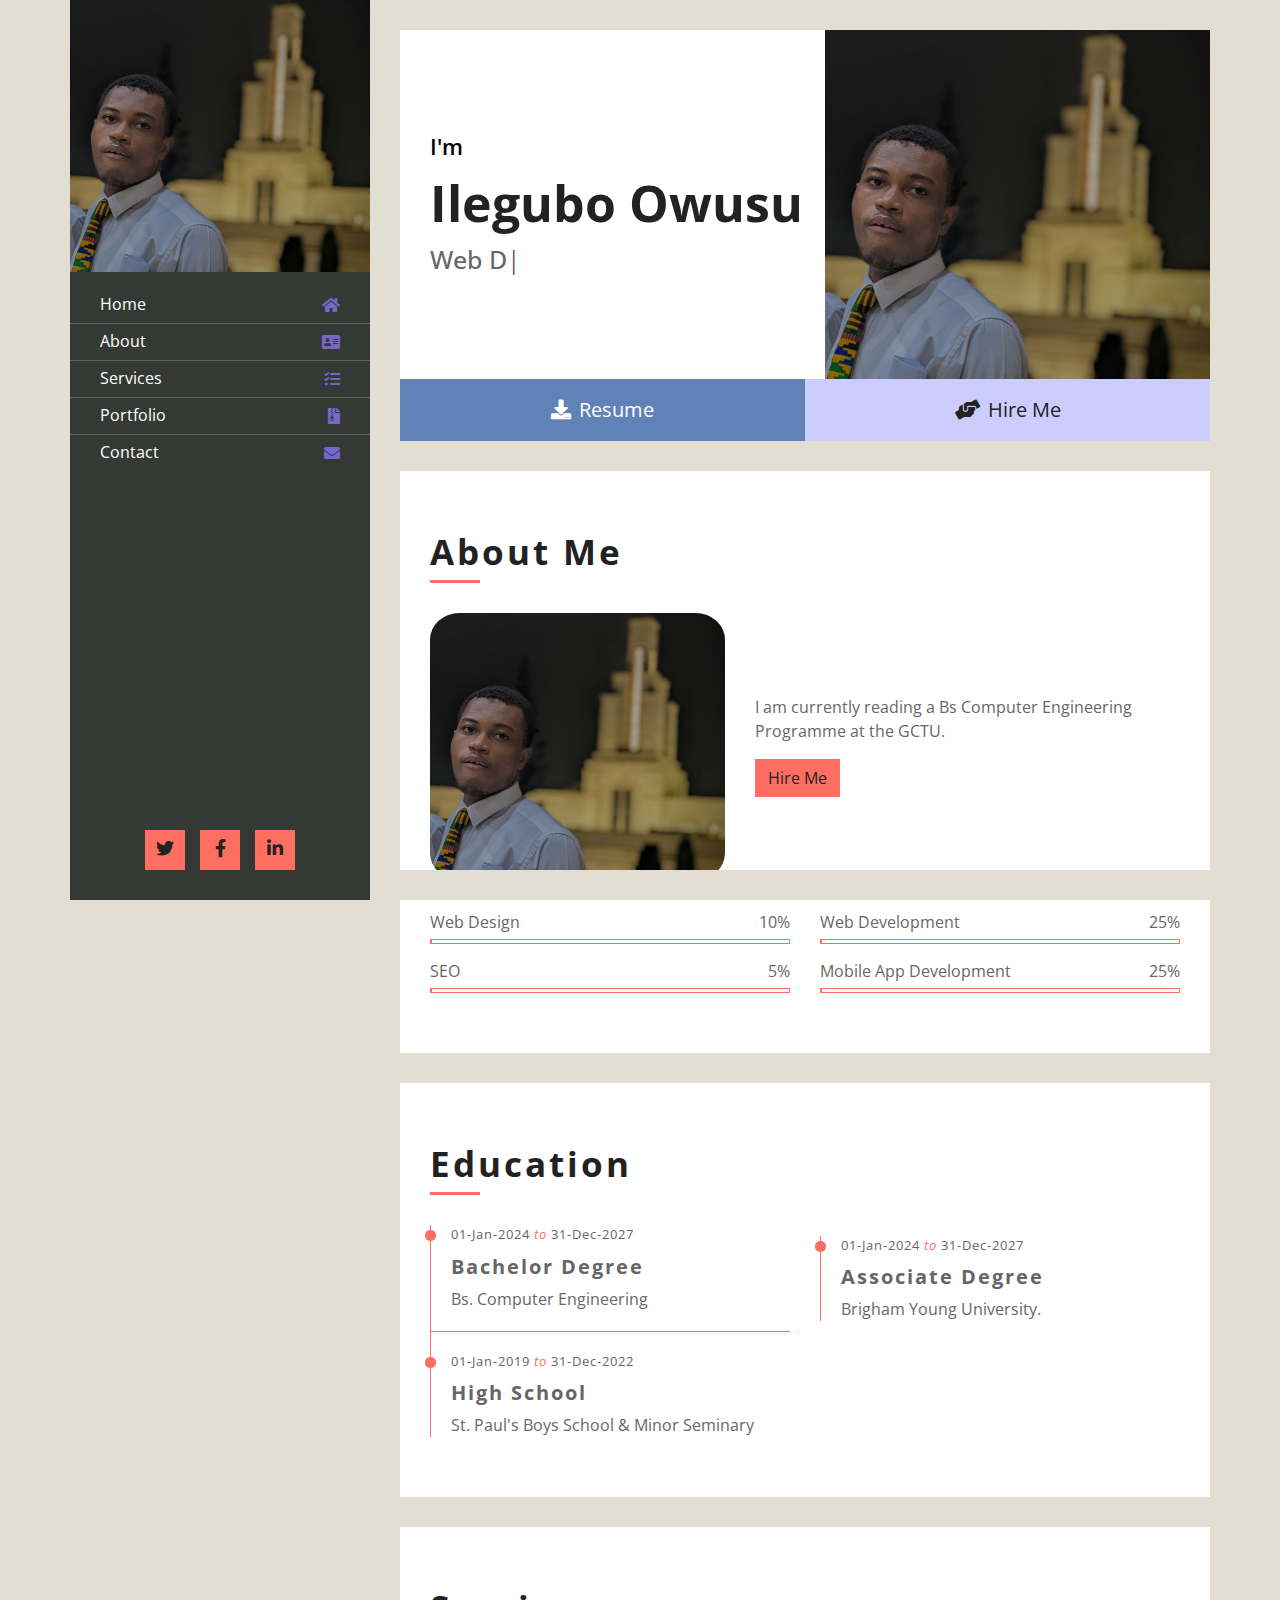
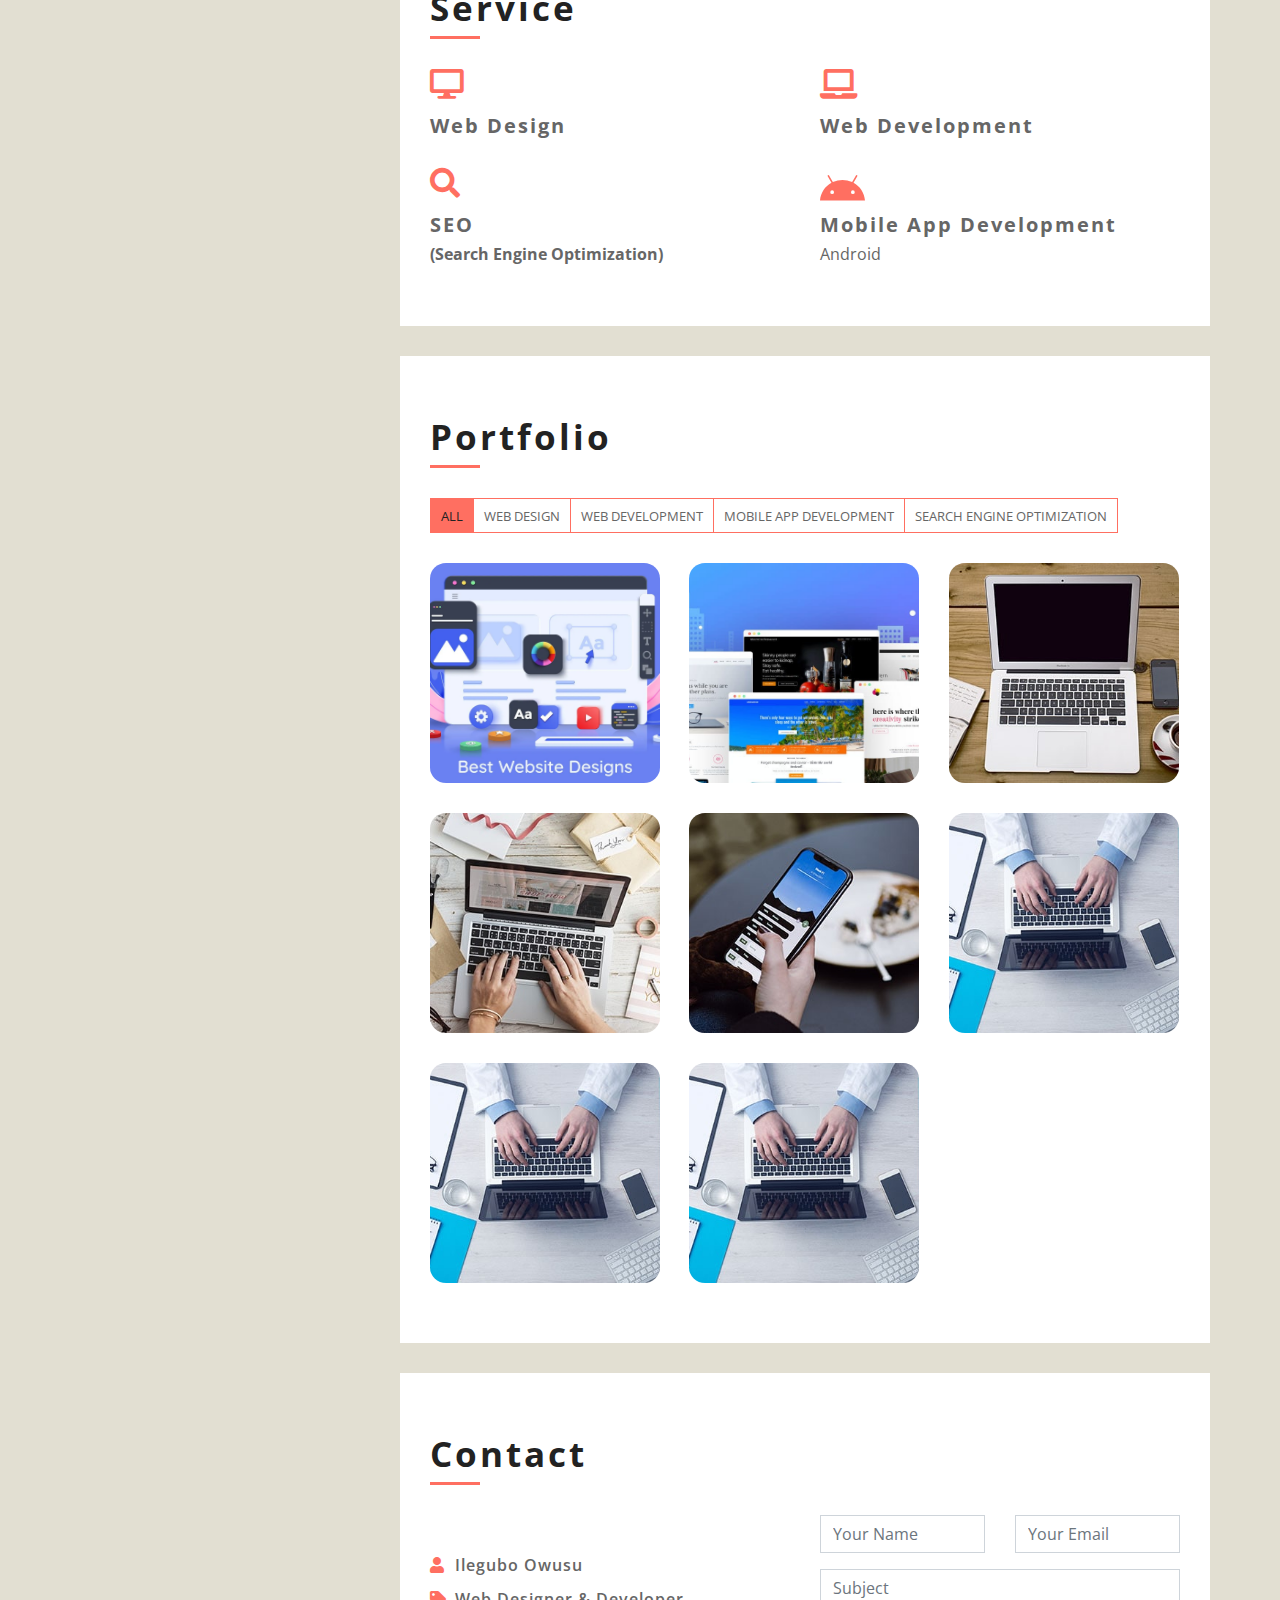
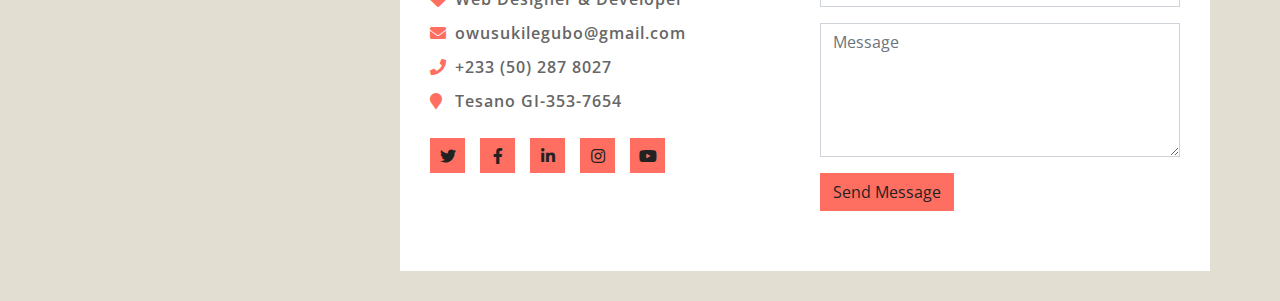
<file: index.html>
<!DOCTYPE html>
<html lang="en">
    <head>
        <meta charset="utf-8">
        <title>Ilegubo Resumé</title>
        <meta content="width=device-width, initial-scale=1.0" name="viewport">
        <meta content="Ilegubo Resumé" name="keywords">
        <meta content="Ilegubo Resumé" name="description">

        <!-- Favicon -->
        <link href="img/favicon.ico" rel="icon">

        <!-- Google Fonts -->
        <link href="https://fonts.googleapis.com/css2?family=Open+Sans:300;400;600;700;800&display=swap" rel="stylesheet">

        <!-- CSS Libraries -->
        <link href="https://stackpath.bootstrapcdn.com/bootstrap/4.4.1/css/bootstrap.min.css" rel="stylesheet">
        <link href="https://cdnjs.cloudflare.com/ajax/libs/font-awesome/5.10.0/css/all.min.css" rel="stylesheet">
        <link href="lib/slick/slick.css" rel="stylesheet">
        <link href="lib/slick/slick-theme.css" rel="stylesheet">
        <link href="lib/lightbox/css/lightbox.min.css" rel="stylesheet">

        <!-- Template Stylesheet -->
        <link href="css/style.css" rel="stylesheet">
    </head>

    <body data-spy="scroll" data-target=".navbar" data-offset="51">
        <div class="wrapper">
            <div class="sidebar">
                <div class="sidebar-header">
                    <img src="img\temple_light.jpg" alt="Image">
                </div>
                <div class="sidebar-content">
                    <nav class="navbar navbar-expand-md bg-dark navbar-dark">
                        <a href="#" class="navbar-brand">Navigation</a>
                        <button type="button" class="navbar-toggler" data-bs-toggle="collapse" data-bs-target="#navbarCollapse">
                            <span class="navbar-toggler-icon"></span>
                        </button>
                        <div class="collapse navbar-collapse" id="navbarCollapse">
                            <ul class="nav navbar-nav">
                                <li class="nav-item">
                                    <a class="nav-link" href="#home">Home<i class="fa fa-home"></i></a>
                                </li>
                                <li class="nav-item">
                                    <a class="nav-link" href="#about">About<i class="fa fa-address-card"></i></a>
                                </li>
                                <!-- <li class="nav-item">
                                    <a class="nav-link" href="#experience">Experience<i class="fa fa-star"></i></a>
                                </li>  -->
                                <li class="nav-item">
                                    <a class="nav-link" href="#service">Services<i class="fa fa-tasks"></i></a>
                                </li>
                                <li class="nav-item">
                                    <a class="nav-link" href="#portfolio">Portfolio<i class="fa fa-file-archive"></i></a>
                                </li>
                                <li class="nav-item">
                                    <a class="nav-link" href="#contact">Contact<i class="fa fa-envelope"></i></a>
                                </li>
                            </ul>
                        </div>
                    </nav>
                </div>
                <div class="sidebar-footer">
                    <a href="#"><i class="fab fa-twitter"></i></a>
                    <a href="https://www.facebook.com/AkpeneSatsyi1?__cft__[0]=[base64]&__tn__=-UC%2CP-R" target = "_blank" rel = "noopener noreferrer"><i class="fab fa-facebook-f"></i></a>
                    <a href="#"><i class="fab fa-linkedin-in"></i></a>
                </div>
            </div>
            <div class="content">
                <!-- Header Start -->
                 <section id = "home">
                <div class="header" id="header">
                    <div class="content-inner">
                        <p style="color:black">I'm</p>
                        <h1>Ilegubo Owusu</h1>
                        <h2></h2>
                        <div class="typed-text">Web Designer, Web Developer, Front End Developer, Apps Developer, Graphic Designer</div>
                    </div>
                </div>
            </section>
                <!-- Header End -->
                
                <!-- Large Button Start -->
                <div class="large-btn">
                    <div class="content-inner">
                        <a class="btn" href="#"><i class="fa fa-download"></i>Resume</a>
                        <a class="btn" href="#"><i class="fa fa-hands-helping"></i>Hire Me</a>
                    </div>
                </div>
                <!-- Large Button End -->
                
                <!-- About Start -->
                <div class="about" id="about">
                    <div class="content-inner">
                        <div class="content-header">
                            <h2>About Me</h2>
                        </div>
                        <div class="row align-items-center">
                            <div class="col-md-6 col-lg-5">
                                <img src="img\temple_light.jpg" alt="Image">
                            </div>
                            <div class="col-md-6 col-lg-7">
                                <p>
                                    I am currently reading a Bs Computer Engineering Programme at the GCTU.
                                </p>
                                <a class="btn" href="#">Hire Me</a>
                            </div>
                        </div>
                        <div class="row">
                            <div class="col-md-6">
                                <div class="skills">
                                    <div class="skill-name">
                                        <p>Web Design</p><p>10%</p>
                                    </div>
                                    <div class="progress">
                                        <div class="progress-bar" role="progressbar" aria-valuenow="10" aria-valuemin="0" aria-valuemax="100"></div>
                                    </div>
                                    <div class="skill-name">
                                        <p>SEO</p><p>5%</p>
                                    </div>
                                    <div class="progress">
                                        <div class="progress-bar" role="progressbar" aria-valuenow="5" aria-valuemin="0" aria-valuemax="100"></div>
                                    </div>
                                </div>
                            </div>
                            <div class="col-md-6">
                                <div class="skills">
                                    <div class="skill-name">
                                        <p>Web Development</p><p>25%</p>
                                    </div>
                                    <div class="progress">
                                        <div class="progress-bar" role="progressbar" aria-valuenow="25" aria-valuemin="0" aria-valuemax="100"></div>
                                    </div>
                                    <div class="skill-name">
                                        <p>Mobile App Development</p><p>25%</p>
                                    </div>
                                    <div class="progress">
                                        <div class="progress-bar" role="progressbar" aria-valuenow="25" aria-valuemin="0" aria-valuemax="100"></div>
                                    </div>
                                </div>
                            </div>
                        </div>
                    </div>
                </div>
                <!-- About End -->
                
                <!-- Education Start -->
                <div class="education" id="education">
                    <div class="content-inner">
                        <div class="content-header">
                            <h2>Education</h2>
                        </div>
                        <div class="row align-items-center">
                            <!-- <div class="col-md-6">
                                <div class="edu-col">
                                    <span>01-Jan-2020 <i>to</i> 31-Dec-2050</span>
                                    <h3>Master Degree</h3>
                                    <p>Masters Degree Programme.</p>
                                </div>
                            </div> -->
                            <div class="col-md-6">
                                <div class="edu-col">
                                    <span>01-Jan-2024 <i>to</i> 31-Dec-2027</span>
                                    <h3>Bachelor Degree</h3>
                                    <p>Bs. Computer Engineering</p>
                                </div>
                            </div>
                            <div class="col-md-6">
                                <div class="edu-col">
                                    <span>01-Jan-2024 <i>to</i> 31-Dec-2027</span>
                                    <h3>Associate Degree</h3>
                                    <p>Brigham Young University.</p>
                                </div>
                            </div>
                            <div class="col-md-6">
                                <div class="edu-col">
                                    <span>01-Jan-2019 <i>to</i> 31-Dec-2022</span>
                                    <h3>High School</h3>
                                    <p>St. Paul's Boys School & Minor Seminary</p>
                                </div>
                            </div>
                        </div>
                    </div>
                </div>
                <!-- Education End -->
                
                <!-- Experience Start -->
                <!-- <div class="experience" id="experience">
                    <div class="content-inner">
                        <div class="content-header">
                            <h2>Experience</h2>
                        </div>
                        <div class="row align-items-center">
                            <div class="col-md-6">
                                <div class="exp-col">
                                    <span>01-Jan-2020 <i>to</i> 31-Dec-2050</span>
                                    <h3>Codex Solution</h3>
                                    <h4>San Francisco, CA</h4>
                                    <h5>Project Manager</h5>
                                    <p>Lorem ipsum dolor sit amet elit suscipit orci. Donec molestie velit id libero.</p>
                                </div>
                            </div>
                            <div class="col-md-6">
                                <div class="exp-col">
                                    <span>01-Jan-2020 <i>to</i> 31-Dec-2050</span>
                                    <h3>Soft Solution Ltd</h3>
                                    <h4>San Francisco, CA</h4>
                                    <h5>Web Developer</h5>
                                    <p>Lorem ipsum dolor sit amet elit suscipit orci. Donec molestie velit id libero.</p>
                                </div>
                            </div>
                            <div class="col-md-6">
                                <div class="exp-col">
                                    <span>01-Jan-2020 <i>to</i> 31-Dec-2050</span>
                                    <h3>ABC Soft Ltd</h3>
                                    <h4>San Francisco, CA</h4>
                                    <h5>Web Designer</h5>
                                    <p>Lorem ipsum dolor sit amet elit suscipit orci. Donec molestie velit id libero.</p>
                                </div>
                            </div>
                            <div class="col-md-6">
                                <div class="exp-col">
                                    <span>01-Jan-2020 <i>to</i> 31-Dec-2050</span>
                                    <h3>Soft Agency</h3>
                                    <h4>San Francisco, CA</h4>
                                    <h5>Graphic Designer</h5>
                                    <p>Lorem ipsum dolor sit amet elit suscipit orci. Donec molestie velit id libero.</p>
                                </div>
                            </div>
                        </div>
                    </div>
                </div> -->
                <!-- Experience End -->
                
                <!-- Service Start -->
                <div class="service" id="service">
                    <div class="content-inner">
                        <div class="content-header">
                            <h2>Service</h2>
                        </div>
                        <div class="row align-items-center">
                            <div class="col-md-6">
                                <div class="srv-col">
                                    <i class="fa fa-desktop"></i>
                                    <h3>Web Design</h3>
                                    <p></p>
                                </div>
                            </div>
                            <div class="col-md-6">
                                <div class="srv-col">
                                    <i class="fa fa-laptop"></i>
                                    <h3>Web Development</h3>
                                    <p></p>
                                </div>
                            </div>
                            <div class="col-md-6">
                                <div class="srv-col">
                                    <i class="fa fa-search"></i>
                                    <h3>SEO </h3>
                                    <p><b>(Search Engine Optimization)</b></p>
                                </div>
                            </div>
                            <div class="col-md-6">
                                <div class="srv-col">
                                    <!-- <i class="fa fa-envelope-open-text"></i> -->
                                    <!-- <i class="fa fa-brands fa-android"></i> -->
                                    <img src="img\android.svg" alt="android" width="45" height="45">
                                    <h3>Mobile App Development</h3>
                                    <p>Android</p>
                                </div>
                            </div>
                        </div>
                    </div>
                </div>
                
                <!-- Service End -->
                
                <!-- Portfolio Start -->
                <div class="portfolio" id="portfolio">
                    <div class="content-inner">
                        <div class="content-header">
                            <h2>Portfolio</h2>
                        </div>
                        <div class="row">
                            <div class="col-lg-12">
                                <ul id="portfolio-flters">
                                    <li data-filter="*" class="filter-active">All</li>
                                    <li data-filter=".web-des">Web Design</li>
                                    <li data-filter=".web-dev">Web Development</li>
                                    <li data-filter=".dig-mar">Mobile App Development</li>
                                    <li data-filter=".dig-mar">Search Engine Optimization</li>
                                </ul>
                            </div>
                        </div>
                        <div class="row portfolio-container">
                            <div class="col-lg-4 col-md-6 portfolio-item web-des">
                                <div class="portfolio-wrap">
                                    <figure>
                                        <img src="img/web1.webp" class="img-fluid" alt="">
                                        <a href="img/web1.webp" data-lightbox="portfolio" data-title="Project Name" class="link-preview" title="Preview"><i class="fa fa-eye"></i></a>
                                        <a href="#" class="link-details" title="More Details"><i class="fa fa-link"></i></a>
                                        <a class="portfolio-title" href="#">Project Name <span>Web Design</span></a>
                                    </figure>
                                </div>
                            </div>

                            <div class="col-lg-4 col-md-6 portfolio-item web-des">
                                <div class="portfolio-wrap">
                                    <figure>
                                        <img src="img/web2.jpg" class="img-fluid" alt="">
                                        <a href="img/web2.jpg" class="link-preview" data-lightbox="portfolio" data-title="Project Name" title="Preview"><i class="fa fa-eye"></i></a>
                                        <a href="#" class="link-details" title="More Details"><i class="fa fa-link"></i></a>
                                        <a class="portfolio-title" href="#">Project Name <span>Web Design</span></a>
                                    </figure>
                                </div>
                            </div>

                            <div class="col-lg-4 col-md-6 portfolio-item web-dev">
                                <div class="portfolio-wrap">
                                    <figure>
                                        <img src="img/portfolio-3.jpg" class="img-fluid" alt="">
                                        <a href="img/portfolio-3.jpg" class="link-preview" data-lightbox="portfolio" data-title="Project Name" title="Preview"><i class="fa fa-eye"></i></a>
                                        <a href="#" class="link-details" title="More Details"><i class="fa fa-link"></i></a>
                                        <a class="portfolio-title" href="#">Project Name <span>Web Development</span></a>
                                    </figure>
                                </div>
                            </div>

                            <div class="col-lg-4 col-md-6 portfolio-item web-dev">
                                <div class="portfolio-wrap">
                                    <figure>
                                        <img src="img/portfolio-4.jpg" class="img-fluid" alt="">
                                        <a href="img/portfolio-4.jpg" class="link-preview" data-lightbox="portfolio" data-title="Project Name" title="Preview"><i class="fa fa-eye"></i></a>
                                        <a href="#" class="link-details" title="More Details"><i class="fa fa-link"></i></a>
                                        <a class="portfolio-title" href="#">Project Name <span>Web Development</span></a>
                                    </figure>
                                </div>
                            </div>

                            <div class="col-lg-4 col-md-6 portfolio-item dig-mar">
                                <div class="portfolio-wrap">
                                    <figure>
                                        <img src="img/portfolio-5.jpg" class="img-fluid" alt="">
                                        <a href="img/portfolio-5.jpg" class="link-preview" data-lightbox="portfolio" data-title="Project Name" title="Preview"><i class="fa fa-eye"></i></a>
                                        <a href="#" class="link-details" title="More Details"><i class="fa fa-link"></i></a>
                                        <a class="portfolio-title" href="#">Project Name <span>Digital Marketing</span></a>
                                    </figure>
                                </div>
                            </div>

                            <div class="col-lg-4 col-md-6 portfolio-item dig-mar">
                                <div class="portfolio-wrap">
                                    <figure>
                                        <img src="img/portfolio-6.jpg" class="img-fluid" alt="">
                                        <a href="img/portfolio-6.jpg" class="link-preview" data-lightbox="portfolio" data-title="Project Name" title="Preview"><i class="fa fa-eye"></i></a>
                                        <a href="#" class="link-details" title="More Details"><i class="fa fa-link"></i></a>
                                        <a class="portfolio-title" href="#">Project Name <span>Digital Marketing</span></a>
                                    </figure>
                                </div>
                            </div>
                            <div class="col-lg-4 col-md-6 portfolio-item mobile-dev">
                                <div class="portfolio-wrap">
                                    <figure>
                                        <img src="img/portfolio-6.jpg" class="img-fluid" alt="">
                                        <a href="img/portfolio-6.jpg" class="link-preview" data-lightbox="portfolio" data-title="Project Name" title="Preview"><i class="fa fa-eye"></i></a>
                                        <a href="#" class="link-details" title="More Details"><i class="fa fa-link"></i></a>
                                        <a class="portfolio-title" href="#">Project Name <span>Mobile App Development</span></a>
                                    </figure>
                                </div>
                            </div>
                            <div class="col-lg-4 col-md-6 portfolio-item mobile-dev">
                                <div class="portfolio-wrap">
                                    <figure>
                                        <img src="img/portfolio-6.jpg" class="img-fluid" alt="">
                                        <a href="img/portfolio-6.jpg" class="link-preview" data-lightbox="portfolio" data-title="Project Name" title="Preview"><i class="fa fa-eye"></i></a>
                                        <a href="#" class="link-details" title="More Details"><i class="fa fa-link"></i></a>
                                        <a class="portfolio-title" href="#">Project Name <span>Mobile App Development</span></a>
                                    </figure>
                                </div>
                            </div>
                            
                        </div>
                    </div>
                </div>
                <!-- Portfolio End -->
                
                <!-- Review Start -->
                <!-- <div class="review" id="review">
                    <div class="content-inner">
                        <div class="content-header">
                            <h2>Review</h2>
                        </div>
                        <div class="row align-items-center review-slider">
                            <div class="col-md-12">
                                <div class="review-slider-item">
                                    <div class="review-text">
                                        <p>
                                            Lorem ipsum dolor sit amet, consectetur adipiscing elit. Sed eu suscipit orci. Donec molestie velit id libero blandit, quis suscipit urna suscipit. Donec aliquet erat eu lacinia iaculis. Ut tempor tellus eu sem pharetra feugiat.
                                        </p>
                                    </div>
                                    <div class="review-img">
                                        <img src="img/review-1.jpg" alt="Image">
                                        <div class="review-name">
                                            <h3>Client Name</h3>
                                            <p>Profession</p>
                                        </div>
                                    </div>
                                </div>
                            </div>
                            <div class="col-md-12">
                                <div class="review-slider-item">
                                    <div class="review-text">
                                        <p>
                                            Lorem ipsum dolor sit amet, consectetur adipiscing elit. Sed eu suscipit orci. Donec molestie velit id libero blandit, quis suscipit urna suscipit. Donec aliquet erat eu lacinia iaculis. Ut tempor tellus eu sem pharetra feugiat.
                                        </p>
                                    </div>
                                    <div class="review-img">
                                        <img src="img/review-2.jpg" alt="Image">
                                        <div class="review-name">
                                            <h3>Client Name</h3>
                                            <p>Profession</p>
                                        </div>
                                    </div>
                                </div>
                            </div>
                            <div class="col-md-12">
                                <div class="review-slider-item">
                                    <div class="review-text">
                                        <p>
                                            Lorem ipsum dolor sit amet, consectetur adipiscing elit. Sed eu suscipit orci. Donec molestie velit id libero blandit, quis suscipit urna suscipit. Donec aliquet erat eu lacinia iaculis. Ut tempor tellus eu sem pharetra feugiat.
                                        </p>
                                    </div>
                                    <div class="review-img">
                                        <img src="img/review-3.jpg" alt="Image">
                                        <div class="review-name">
                                            <h3>Client Name</h3>
                                            <p>Profession</p>
                                        </div>
                                    </div>
                                </div>
                            </div>
                        </div>
                    </div>
                </div> -->
                <!-- Review End -->
                
                <!-- Contact Start -->
                <div class="contact" id="contact">
                    <div class="content-inner">
                        <div class="content-header">
                            <h2>Contact</h2>
                        </div>
                        <div class="row align-items-center">
                            <div class="col-md-6">
                                <div class="contact-info">
                                    <p><i class="fa fa-user"></i>Ilegubo Owusu</p>
                                    <p><i class="fa fa-tag"></i>Web Designer & Developer</p>
                                    <p><i class="fa fa-envelope"></i><a href="mailto:info@example.com">owusukilegubo@gmail.com</a></p>
                                    <p><i class="fa fa-phone"></i><a href="tel:+1234567890">+233 (50) 287 8027</a></p>
                                    <p><i class="fa fa-map-marker"></i>Tesano GI-353-7654</p>
                                    <div class="social">
                                        <a class="btn" href=""><i class="fab fa-twitter"></i></a>
                                        <a class="btn" href=""><i class="fab fa-facebook-f"></i></a>
                                        <a class="btn" href=""><i class="fab fa-linkedin-in"></i></a>
                                        <a class="btn" href=""><i class="fab fa-instagram"></i></a>
                                        <a class="btn" href=""><i class="fab fa-youtube"></i></a>
                                    </div>
                                </div>
                            </div>
                            <div class="col-md-6">
                                <div class="form">
                                    <form>
                                        <div class="row">
                                            <div class="form-group col-md-6 mb-3">
                                                <input type="text" class="form-control" placeholder="Your Name" />
                                            </div>
                                            <div class="form-group col-md-6 mb-3">
                                                <input type="email" class="form-control" placeholder="Your Email" />
                                            </div>
                                        </div>
                                        <div class="form-group mb-3">
                                            <input type="text" class="form-control" placeholder="Subject" />
                                        </div>
                                        <div class="form-group mb-3">
                                            <textarea class="form-control" rows="5" placeholder="Message"></textarea>
                                        </div>
                                        <div><button class="btn" type="submit">Send Message</button></div>
                                    </form>
                                </div>
                            </div>
                        </div>
                    </div>
                </div>
                <!-- Contact End -->
                
                <!-- Footer Start 
                <div class="footer">
                    <div class="content-inner">
                        <div class="row align-items-center">
                            <div class="col-md-6">
                                <p>&copy; Copyright <a href="https://htmlcodex.com">HTML Codex</a>. All Rights Reserved</p>
                            </div>
                            <div class="col-md-6">
                                <p>Powered by <a href="https://htmlcodex.com">HTML Codex</a></p>
                            </div>
                        </div>
                    </div>
                </div>
                    Footer Start -->
            </div>
        </div>
        
        <!-- Back to Top -->
        <a href="#" class="back-to-top"><i class="fa fa-angle-double-up"></i></a>
        
        <!-- JavaScript Libraries -->
        <script src="https://code.jquery.com/jquery-3.4.1.min.js"></script>
        <script src="https://cdn.jsdelivr.net/npm/bootstrap@5.0.2/dist/js/bootstrap.bundle.min.js" integrity="sha384-MrcW6ZMFYlzcLA8Nl+NtUVF0sA7MsXsP1UyJoMp4YLEuNSfAP+JcXn/tWtIaxVXM" crossorigin="anonymous"></script>
        <script src="lib/slick/slick.min.js"></script>
        <script src="lib/typed/typed.min.js"></script>
        <script src="lib/waypoints/waypoints.min.js"></script>
        <script src="lib/isotope/isotope.pkgd.min.js"></script>
        <script src="lib/lightbox/js/lightbox.min.js"></script>
        
        <!-- Template Javascript -->
        <script src="js/main.js"></script>
    </body>
</html>
</file>
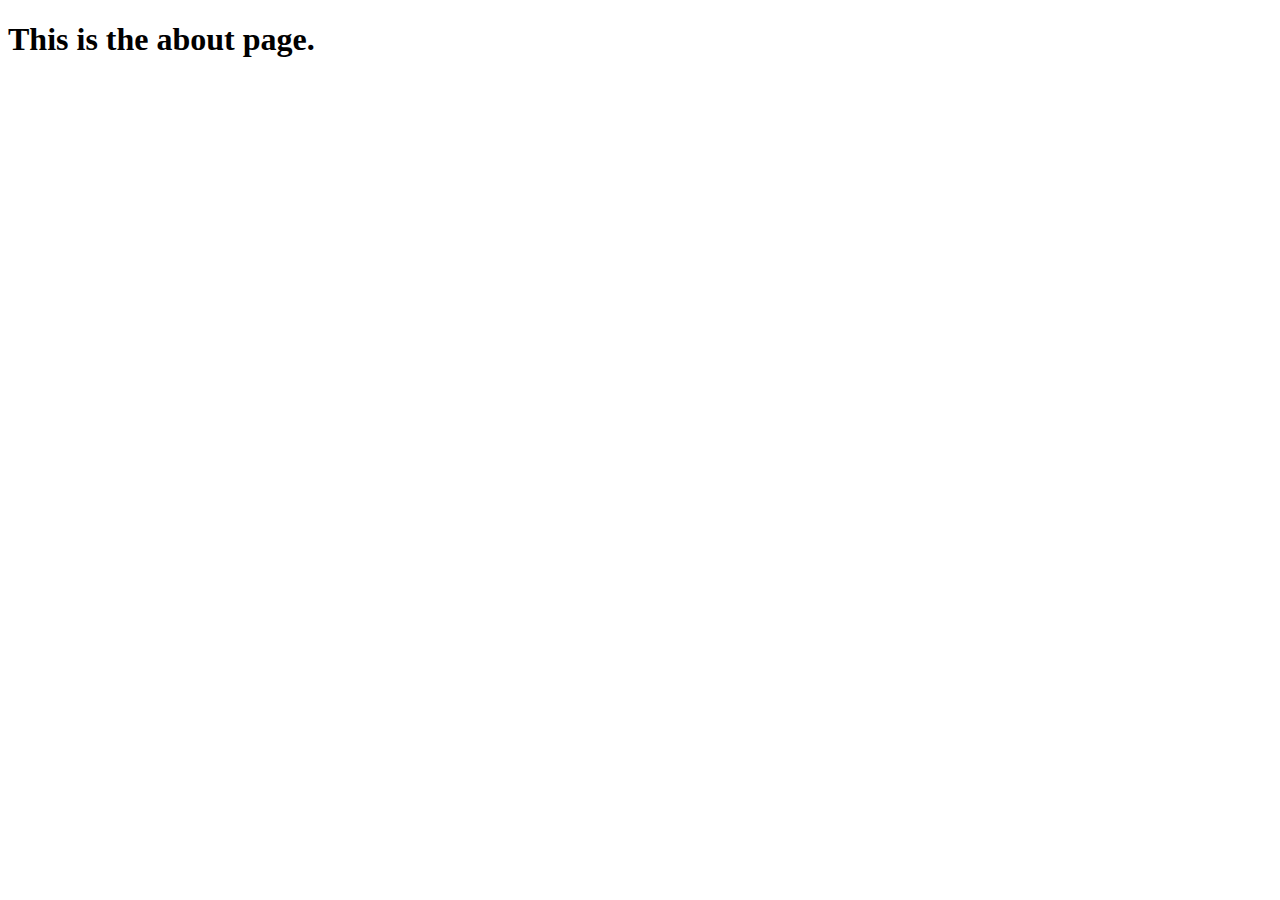
<file: about.html>
<!DOCTYPE html>
<html lang="en">
<head>
    <meta charset="UTF-8">
    <meta name="viewport" content="width=device-width, initial-scale=1.0">
    <title>About Page</title>
</head>
<body>
    <h1>This is the about page.</h1>
</body>
</html>
</file>
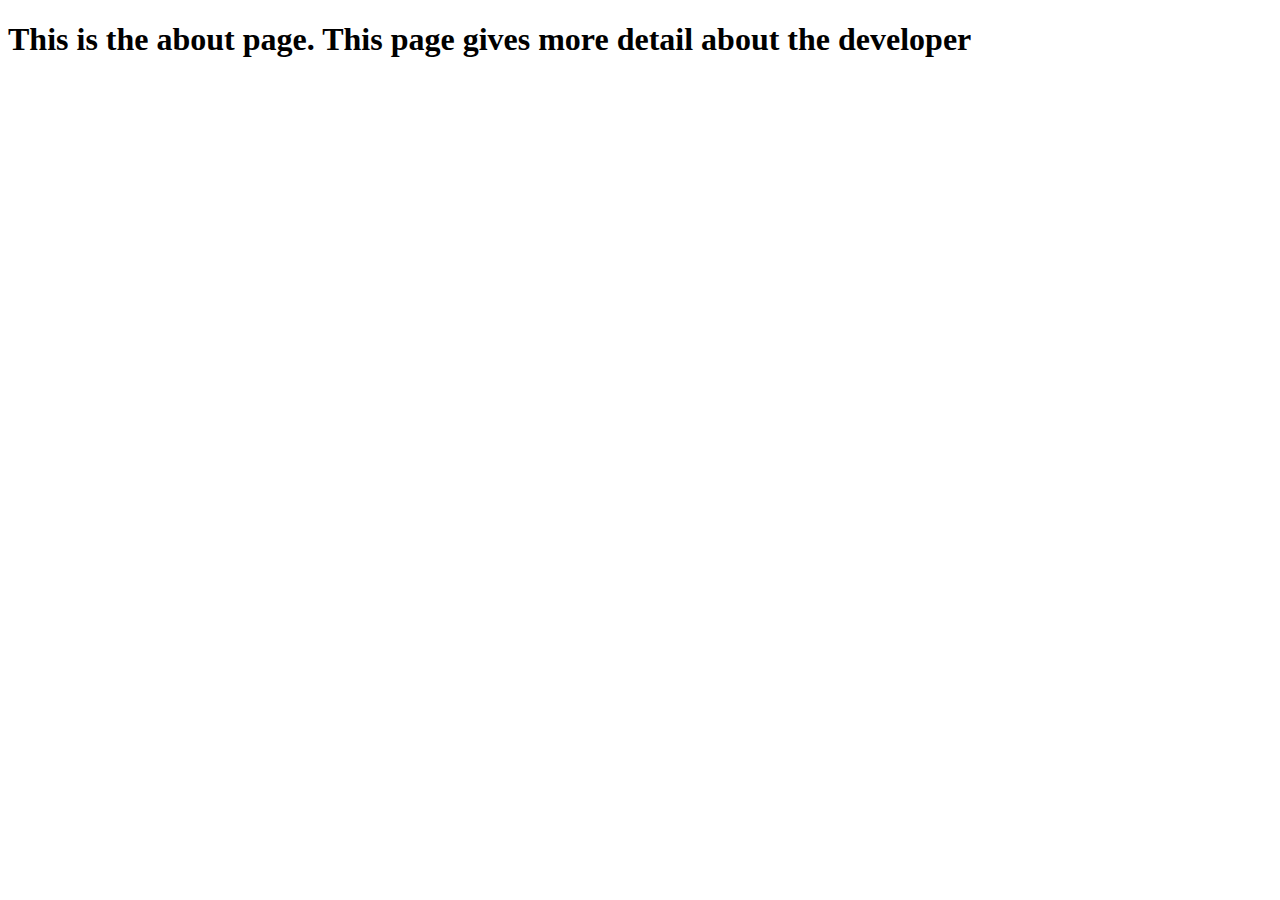
<file: js/about.html>
<!DOCTYPE html>
<html lang="en">
<head>
    <meta charset="UTF-8">
    <meta name="viewport" content="width=device-width, initial-scale=1.0">
    <title>About Page</title>
</head>
<body>
    <h1>This is the about page. This page gives more detail about the developer</h1>
    
</body>
</html>
</file>
<file: css/style.css>
/**********************************/
/********** General CSS ***********/
/**********************************/
body {
    color: #666666;
    background: #E2DFD2;
    font-family: 'Open Sans', sans-serif;
}

a {
    color: #222222;
    transition: all .3s;
}

a:hover,
a:active,
a:focus {
    /* color: #FF6F61; */
    outline: none;
    text-decoration: none;
}

.btn:focus {
    box-shadow: none;
}


/**********************************/
/****** Layout with Sidebar *******/
/**********************************/
.wrapper {
    position: relative;
    margin: 0 auto;
    width: 100%;
    max-width: 1140px;
}

.wrapper .sidebar {
    position: relative;
    width: 100%;
    float: left;
    background: #353935;
}

.wrapper .content {
    position: relative;
    width: 100%;
    padding: 15px;
    float: left;
    background: #E2DFD2;
}

.wrapper .sidebar-header,
.wrapper .sidebar-footer {
    display: none;
}
@media (max-width: 768px) {
    .header h2 {
        color: white !important;
    }
}


.navbar {
    padding: 25px;
    background: #353935 !important;
}

.navbar-expand-md .navbar-nav .nav-item {
    width: 100%;
    border-top: 1px solid rgba(255, 255, 255, .2);
}

.navbar-expand-md .navbar-nav .nav-item:first-child{
    border-top: none;
}

.navbar-expand-md .navbar-nav .nav-link {
    color: #ffffff;
    padding: 5px 15px 7px 15px;
    transition: all .3s;
}

.navbar-expand-md .navbar-nav .nav-link i {
    color: #7866ca;
    float: right;
    padding-top: 5px;
    transition: all .3s;
}

.navbar-expand-md .navbar-nav .nav-link:hover,
.navbar-expand-md .navbar-nav .nav-link.active {
    color: #FF6F61;
}

.navbar-expand-md .navbar-nav .nav-link:hover i,
.navbar-expand-md .navbar-nav .nav-link.active i{
    color: #ffffff;
}


.wrapper .sidebar,
.wrapper .content {
    -webkit-transition: margin 200ms ease-out;
    -moz-transition: margin 200ms ease-out;
    -o-transition: margin 200ms ease-out;
    transition: margin 200ms ease-out;
}

@media (min-width: 768px) {
    .wrapper .content {
        padding: 30px 0px 30px 30px;
    }
    
    .wrapper .content::before,
    .wrapper .content::after {
        position: fixed;
        content: "";
        width: 100%;
        height: 30px;
        background: #E2DFD2;
        z-index: 1;
    }
    
    .wrapper .content::before {
        top: 0;
    }
    
    .wrapper .content::after {
        bottom: 0;
    }
    
    .wrapper .sidebar {
        position: fixed;
        width: 300px;
        height: 100%;
        margin-left: -250px;
        float: left;
        overflow: auto;
        scrollbar-width: thin;
        scrollbar-color: gray;
        z-index: 2;
    }

    .wrapper .sidebar:hover {
        margin-left: 0px;
    }
    
    .wrapper .content {
        position: relative;
        width: calc(100% - 50px);
        margin-left: 50px;
        float: right;
    }
    
    .wrapper .sidebar:hover  .sidebar-header {
        position: relative;
        display: block;
        width: 100%;
    }

    .wrapper .sidebar .sidebar-header img {
        width: 100%;
        height: auto;
    }
    
    .navbar-brand {
        display: none;
    }
    
    .navbar {
        padding: 15px 0;
        flex-direction: column;
    }
    
    .wrapper .sidebar:hover .navbar-expand-md .navbar-nav .nav-link {
        padding: 5px 30px 7px 30px;
    }
    
    .wrapper .sidebar::-webkit-scrollbar {
        width: 7px;
    }

    .wrapper .sidebar::-webkit-scrollbar-track {
        -webkit-box-shadow: inset 0 0 6px rgba(0,0,0,0.1);
    }

    .wrapper .sidebar::-webkit-scrollbar-thumb {
        background-color: darkgrey;
        outline: 1px solid slategrey;
        border-radius: 50%
    }
    
    .navbar-brand {
        display: none;
    }
    
    .sidebar .sidebar-footer {
        width: 300px;
        position: fixed;
        bottom: 0;
        padding: 15px;
        font-size: 0;
        text-align: center;
        background: #353935;
    }
    
    .sidebar .sidebar-footer a {
        display: inline-block;
        width: 40px;
        height: 40px;
        padding: 5px 0;
        margin: 0 15px 15px 0;
        text-align: center;
        font-size: 18px;
        color: #222222;
        background: #FF6F61;
    }
    
    .sidebar .sidebar-footer a:last-child {
        margin-right: 0;
    }
    
    .sidebar .sidebar-footer a:hover {
        color: #FF6F61;
        background: #ffffff;
    }
    
    .sidebar:hover .sidebar-footer {
        display: block;
    }
}

@media (min-width: 992px) {
    .wrapper .sidebar {
        margin: 0;
    }

    .wrapper .content {
        width: calc(100% - 300px);
        margin-left: 300px;
    }

    .sidebar .sidebar-header {
        position: relative;
        display: block;
        width: 100%;
    }
    
    .navbar-expand-md .navbar-nav .nav-link {
        padding: 5px 30px 7px 30px;
    }
    
    .sidebar .sidebar-footer {
        display: block;
    }
}

@media (max-width: 1140px) {
    .wrapper .content {
        padding: 30px;
    }
}

@media (max-width: 576px) {
    .wrapper .content {
        padding: 15px;
    }
}


/**********************************/
/******** Back to Top CSS *********/
/**********************************/
.back-to-top {
    position: fixed;
    display: none;
    width: 30px;
    height: 30px;
    text-align: center;
    line-height: 1;
    font-size: 30px;
    right: 30px;
    bottom: 30px;
    transition: background 0.5s;
    z-index: 11;
}

.back-to-top i {
    color: #222222;
}

.back-to-top i:hover {
    color: #FF6F61;
}

.back-to-top {
    -webkit-animation: action 1s infinite  alternate;
    animation: action 1s infinite  alternate;
}

@-webkit-keyframes action {
    0% { transform: translateY(0); }
    100% { transform: translateY(-15px); }
}

@keyframes action {
    0% { transform: translateY(0); }
    100% { transform: translateY(-15px); }
}


/**********************************/
/*********** Header CSS ***********/
/**********************************/
.header {
    position: relative;
    background: #ffffff;
}

.header .content-inner {
    padding: 100px 30px;
    background: url(../img/temple_light.png) right bottom no-repeat;
    background-size: contain;
    }

.header p {
    color: #FF6F61;
    font-size: 22px;
    font-weight: 600;
    margin-bottom: 10px;
}

.header h1 {
    color: #222222;
    font-size: 50px;
    font-weight: 700;
}

.header h2 {
    display: inline-block;
    margin: 0;
    height: 25px;
    font-size: 25px;
}

.header .typed-text {
    display: none;
}

.header .typed-cursor {
    font-size: 25px;
    font-weight: 300;
    color: #222222;
}

.large-btn .content-inner {
    font-size: 0;
    border-bottom: 30px solid #E2DFD2;
}

.large-btn .btn {
    position: relative;
    width: 50%;
    padding: 15px 0;
    color: #ffffff;
    font-size: 20px;
    background: #6082B6;
    border-radius: 0;
}

.large-btn .btn:last-child {
    color: #222222;
    background: #CCCCFF;
}

.large-btn .btn i {
    margin-right: 8px;
}

.large-btn .btn::after {
    position: absolute;
    content: "";
    width: 0;
    height: 100%;
    top: 0;
    left: 0;
    transition: all .3s;
}

.large-btn .btn:hover::after {
    width: 100%;
    background: rgba(255, 255, 255, .1);
}


/**********************************/
/******* Content Header CSS *******/
/**********************************/
.content-header {
    position: relative;
    width: 100%;
    margin-bottom: 30px;
    padding-bottom: 10px;
}

.content-header h2 {
    color: #222222;
    font-size: 35px;
    font-weight: 700;
    letter-spacing: 3px;
    margin: 0;
}

.content-header::after {
    content: '';
    position: absolute;
    display: block;
    width: 50px;
    height: 3px;
    bottom: 0;
    left: 0;
    background: #FF6F61;
}


/**********************************/
/*********** About CSS ************/
/**********************************/
.about {
    position: relative;
    padding: 60px 30px;
    background: #ffffff;
    border-bottom: 30px solid #E2DFD2;
}


.about img {
    width: 100%;
    height: auto;
    border-radius: 10%;

}

@media(max-width: 767.98px) {
    .about img {
        margin-bottom: 15px;
    }
}

.about .btn {
    border-radius: 0;
    color: #222222;
    background: #FF6F61;
    transition: all .3s;
}

.about .btn:hover {
    color: #FF6F61;
    background: #222222;
}

.about .skills {
    padding-top: 15px;
}

.about .skill-name {
    margin-top: 15px;
}

.about .skill-name p {
    display: inline-block;
    margin-bottom: 5px;
    font-size: 16px;
    font-weight: 400;
}

.about .skill-name p:last-child {
    float: right;
}

.about .progress {
    height: 5px;
    border: 1px solid #FF6F61;
    border-radius: 0;
    background: #ffffff;
}

.about .progress .progress-bar {
    width: 1px;
    background: #FF6F61;
    border-radius: 0;
    transition: 1s;
}


/**********************************/
/********* Education CSS **********/
/**********************************/
.education {
    position: relative;
    padding: 60px 30px;
    background: #ffffff;
    border-bottom: 30px solid #E2DFD2;
}

.education .edu-col {
    position: relative;
    width: 100%;
    padding: 20px 0 20px 20px;
    border-left: 1px solid #FF6F61;
    border-bottom: 1px solid #FF6F61;
}

.education .col-md-6:first-child .edu-col {
    padding-top: 0;
}

.education .col-md-6:last-child .edu-col {
    border-bottom: none;
    padding-bottom: 0;
}

@media (min-width: 768px) {
    .education .col-md-6:nth-child(-n+2) .edu-col {
        padding-top: 0;
    }

    .education .col-md-6:last-child .edu-col,
    .education .col-md-6:nth-last-child(2) .edu-col {
        border-bottom: none;
        padding-bottom: 0;
    }
}

.education .edu-col span {
    position: relative;
    display: block;
    font-size: 13px;
    letter-spacing: 1px;
    margin-bottom: 10px;
}

.education .edu-col span::before {
    position: absolute;
    content: "";
    width: 11px;
    height: 11px;
    background: #FF6F61;
    top: 5px;
    left: -26px;
    border-radius: 5px;
}

.education .edu-col span i {
    color: #FF6F61;
}

.education .edu-col h3 {
    font-size: 20px;
    font-weight: 700;
    letter-spacing: 2px;
}

.education .edu-col p {
    margin: 0;
}


/**********************************/
/********* Experience CSS *********/
/**********************************/
.experience {
    position: relative;
    padding: 60px 30px;
    background: #ffffff;
    border-bottom: 30px solid #E2DFD2;
}

.experience .exp-col {
    position: relative;
    width: 100%;
    padding: 20px 0 20px 20px;
    border-left: 1px solid #FF6F61;
    border-bottom: 1px solid #FF6F61;
}

.experience .col-md-6:first-child .exp-col {
    padding-top: 0;
}

.experience .col-md-6:last-child .exp-col {
    border-bottom: none;
    padding-bottom: 0;
}

@media (min-width: 768px) {
    .experience .col-md-6:nth-child(-n+2) .exp-col {
        padding-top: 0;
    }

    .experience .col-md-6:last-child .exp-col,
    .experience .col-md-6:nth-last-child(2) .exp-col {
        border-bottom: none;
        padding-bottom: 0;
    }
}

.experience .exp-col span {
    position: relative;
    display: block;
    font-size: 13px;
    letter-spacing: 1px;
    margin-bottom: 10px;
}

.experience .exp-col span::before {
    position: absolute;
    content: "";
    width: 11px;
    height: 11px;
    background: #FF6F61;
    top: 5px;
    left: -26px;
    border-radius: 5px;
}

.experience .exp-col span i {
    color: #FF6F61;
}

.experience .exp-col h3 {
    font-size: 20px;
    font-weight: 700;
    letter-spacing: 2px;
    margin-bottom: 5px;
}

.experience .exp-col h4 {
    font-size: 14px;
    font-weight: 400;
    font-style: italic;
    margin-bottom: 5px;
}

.experience .exp-col h5 {
    font-size: 16px;
    font-weight: 600;
    margin-bottom: 10px;
}

.experience .exp-col p {
    margin: 0;
}


/**********************************/
/*********** Service CSS **********/
/**********************************/
.service {
    position: relative;
    padding: 60px 30px 30px 30px;
    background: #ffffff;
    border-bottom: 30px solid #E2DFD2;
}

.service .srv-col {
    position: relative;
    width: 100%;
    margin-bottom: 30px;
}

.service .srv-col i {
    font-size: 30px;
    color: #FF6F61;
    margin-bottom: 15px;
}

.service .srv-col h3 {
    font-size: 20px;
    font-weight: 700;
    letter-spacing: 2px;
    margin-bottom: 5px;
}

.experience .exp-col h4 {
    font-size: 14px;
    font-weight: 400;
    font-style: italic;
    margin-bottom: 5px;
}

.experience .exp-col h5 {
    font-size: 16px;
    font-weight: 600;
    margin-bottom: 10px;
}

.experience .exp-col p {
    margin: 0;
}


/**********************************/
/********** Portfolio CSS *********/
/**********************************/
.portfolio {
    position: relative;
    padding: 60px 30px 30px 30px;
    background: #ffffff;
    border-bottom: 30px solid #E2DFD2;
}

.portfolio #portfolio-flters {
    padding: 0;
    margin: -15px 0 30px 0;
    list-style: none;
    font-size: 0;
}

.portfolio #portfolio-flters li {
    cursor: pointer;
    margin: 15px -1px 0 0;
    display: inline-block;
    height: 35px;
    padding: 10px;
    color: #666666;
    font-size: 13px;
    line-height: 15px;
    text-transform: uppercase;
    border: 1px solid #FF6F61;
    background: #ffffff;
    transition: all 0.3s ease-in-out;
}

.portfolio #portfolio-flters li:hover,
.portfolio #portfolio-flters li.filter-active {
    background: #FF6F61;
    color: #222222;
}

.portfolio .portfolio-item {
    position: relative;
    height: 250px;
    overflow: hidden;
}

.portfolio .portfolio-item figure {
    background: #ffffff;
    overflow: hidden;
    height: 220px;
    position: relative;
    border-radius: 0;
    margin: 0; 
}

.portfolio .portfolio-item figure img {
    width: 100%; 
    height: 100%; 
    object-fit: cover; 
    border-radius: 7%;
}

.portfolio .portfolio-item figure:hover img {
    opacity: 0.3;
    transition: 0.3s;
}

.portfolio .portfolio-item figure .link-preview,
.portfolio .portfolio-item figure .link-details,
.portfolio .portfolio-item figure .portfolio-title {
    position: absolute;
    display: inline-block;
    opacity: 0;
    line-height: 1;
    text-align: center;
    width: 45px;
    height: 35px;
    background: #FF6F61;
    transition: 0.2s linear;
}

.portfolio .portfolio-item figure .link-preview i,
.portfolio .portfolio-item figure .link-details i {
    color: #222222;
    padding-top: 10px;
    font-size: 16px;
}

.portfolio .portfolio-item figure .link-preview:hover,
.portfolio .portfolio-item figure .link-details:hover {
    background: #222222;
}

.portfolio .portfolio-item figure .link-preview:hover i,
.portfolio .portfolio-item figure .link-details:hover i {
    color: #FF6F61;
}

.portfolio .portfolio-item figure .link-preview {
    left: 50%;
    top: calc(25% - 18px);
}

.portfolio .portfolio-item figure .link-details {
    right: 50%;
    top: calc(25% - 18px);
}

.portfolio .portfolio-item figure .portfolio-title {
    margin: 0;
    width: 100%;
    height: 50%;
    left: 0;
    right: 0;
    top: 100%;
    padding: 30px 10px;
    color: #222222;
    font-size: 16px;
    font-weight: 600;
    background: rgba(255, 111, 97, .5);
    border-radius: 0;
}

.portfolio .portfolio-item figure .portfolio-title:hover {
    text-decoration: none;
}

.portfolio .portfolio-item figure .portfolio-title span {
    display: block;
    margin-top: 10px;
    font-family: 'Open Sans', sans-serif;
    font-size: 13px;
    font-weight: 300;
}

.portfolio .portfolio-item figure:hover .link-preview {
    opacity: 1;
    left: calc(50% - 61px);
}

.portfolio .portfolio-item figure:hover .link-details {
    opacity: 1;
    right: calc(50% - 61px);
}

.portfolio .portfolio-item figure:hover .portfolio-title {
    opacity: 1;
    top: 50%;
}


/**********************************/
/*********** Review CSS ***********/
/**********************************/
.review {
    position: relative;
    background: #ffffff;
    border-bottom: 30px solid #E2DFD2;
}

.review .content-inner {
    position: relative;
    padding: 60px 30px;
    background: url(../img/quote.png) right bottom no-repeat;
}

.review .review-text p {
    font-size: 18px;
    font-style: italic;
}

.review .review-img {
    display: flex;
    align-items: center;
}

.review .review-img img {
    width: 80px; 
    height: 80px; 
    object-fit: cover;
    margin-right: 15px;
}

.review .review-name h3 {
    font-size: 18px;
    font-weight: 700;
    letter-spacing: 2px;
    margin-bottom: 5px;
}

.review .review-name p {
    font-size: 14px;
    margin-bottom: 0;
}

.review .review-text .ratting {
    margin-bottom: 5px;
}

.review .review-text .ratting i {
    color: #FF6F61;
    font-size: 14px;
}

.review .slick-slider:hover .slick-prev {
    left: 30px;
}

.review .slick-slider:hover .slick-next {
    right: 30px;
}

.review-slider .slick-prev,
.review-slider .slick-next {
    width: 35px;
    height: 35px;
    z-index: 1;
    opacity: 0;
    transition: .5s;
    background: rgba(255, 111, 97, .7);
}

.review-slider .slick-prev {
    left: 55px;
}

.review-slider .slick-next {
    right: 55px;
}

.review-slider.slick-slider:hover .slick-prev {
    left: 15px;
    opacity: 1;
}

.review-slider.slick-slider:hover .slick-next {
    right: 15px;
    opacity: 1;
}

.review-slider .slick-prev:hover,
.review-slider .slick-prev:focus,
.review-slider .slick-next:hover,
.review-slider .slick-next:focus {
    background: rgba(0, 0, 0, .7);
}

.review-slider .slick-prev:hover::before,
.review-slider .slick-prev:focus::before,
.review-slider .slick-next:hover::before,
.review-slider .slick-next:focus::before {
    color: #FF6F61;
}

.review-slider .slick-prev::before,
.review-slider .slick-next::before {
    font-family: "Font Awesome 5 Free";
    font-weight: 900;
    font-size: 18px;
    color: #ffffff;
}

.review-slider .slick-prev::before {
    content: "\f104";
}

.review-slider .slick-next::before {
    content: "\f105";
}

.review-slider .slick-dots {
    bottom: 15px;
}

.review-slider .slick-dots li button:before {
    color: #ffffff;
    font-size: 15px;
}

.review-slider .slick-dots li.slick-active button:before {
    color: #FF6F61;
}

.review-slider.slick-slider {
    margin-bottom: 0;
}


/**********************************/
/*********** Contact CSS ***********/
/**********************************/
.contact {
    position: relative;
    padding: 60px 30px 30px 30px;
    background: #ffffff;
}

.contact .contact-info {
    position: relative;
    width: 100%;
    margin-bottom: 30px;
}

.contact .contact-info p {
    font-size: 16px;
    font-weight: 600;
    letter-spacing: 1px;
    margin-bottom: 10px;
}

.contact .contact-info p i {
    width: 25px;
    color: #FF6F61;
}

.contact .contact-info p a {
    color: #666666;
}

.contact .contact-info p a:hover {
    color: #FF6F61;
    text-decoration: none;
}

.contact .social {
    font-size: 0;
}

.contact .social a {
    width: 35px;
    height: 35px;
    padding: 5px 0;
    color: #222222;
    background: #FF6F61;
    border-radius: 0;
    margin-top: 15px;
    margin-right: 15px;
    transition: all .3s;
}

.contact .social a:last-child {
    margin-right: 0;
}

.contact .social a:hover {
    color: #FF6F61;
    background: #222222;
}

.contact .form {
    position: relative;
    width: 100%;
    margin-bottom: 30px;
}

.contact .form .form-control {
    border-radius: 0;
}

.contact .form .form-control:focus {
    box-shadow: none;
    border-color: #FF6F61;
}

.contact .form .btn {
    color: #222222;
    background: #FF6F61;
    border-radius: 0;
    transition: all .3s;
}

.contact .form .btn:hover {
    color: #FF6F61;
    background: #222222;
}


/**********************************/
/*********** Footer CSS ***********/
/**********************************/
.footer {
    position: relative;
    width: 100%;
    padding: 30px 30px 0 30px;
    background: #E2DFD2;
}

.footer .col-md-6:last-child {
    text-align: right;
}

@media(max-width: 767.98px) {
    .footer .col-md-6,
    .footer .col-md-6:last-child{
        text-align: center;
    }
}

.footer p {
    color: #222222;
    margin: 0;
}

.footer a {
    color: #FF6F61;
    font-weight: 600;
}

.footer a:hover {
    color: #222222;
}
</file>
